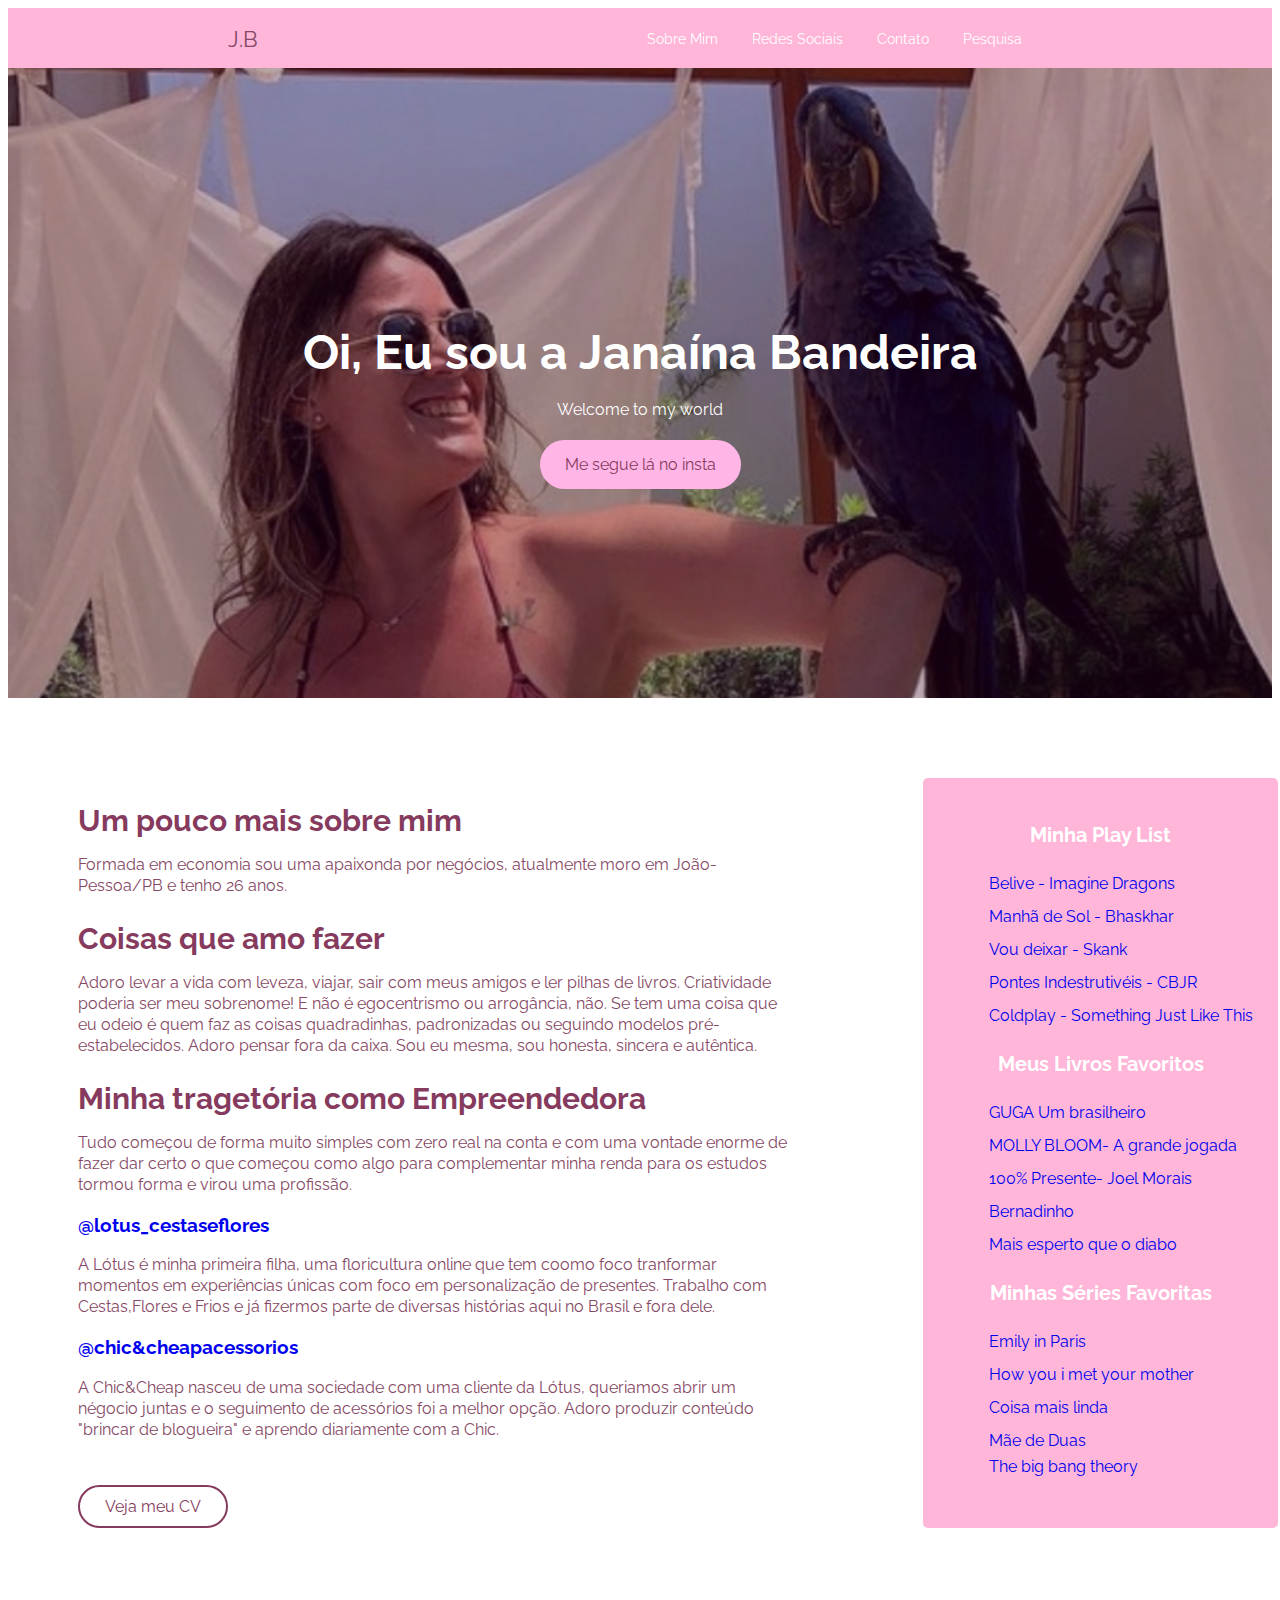
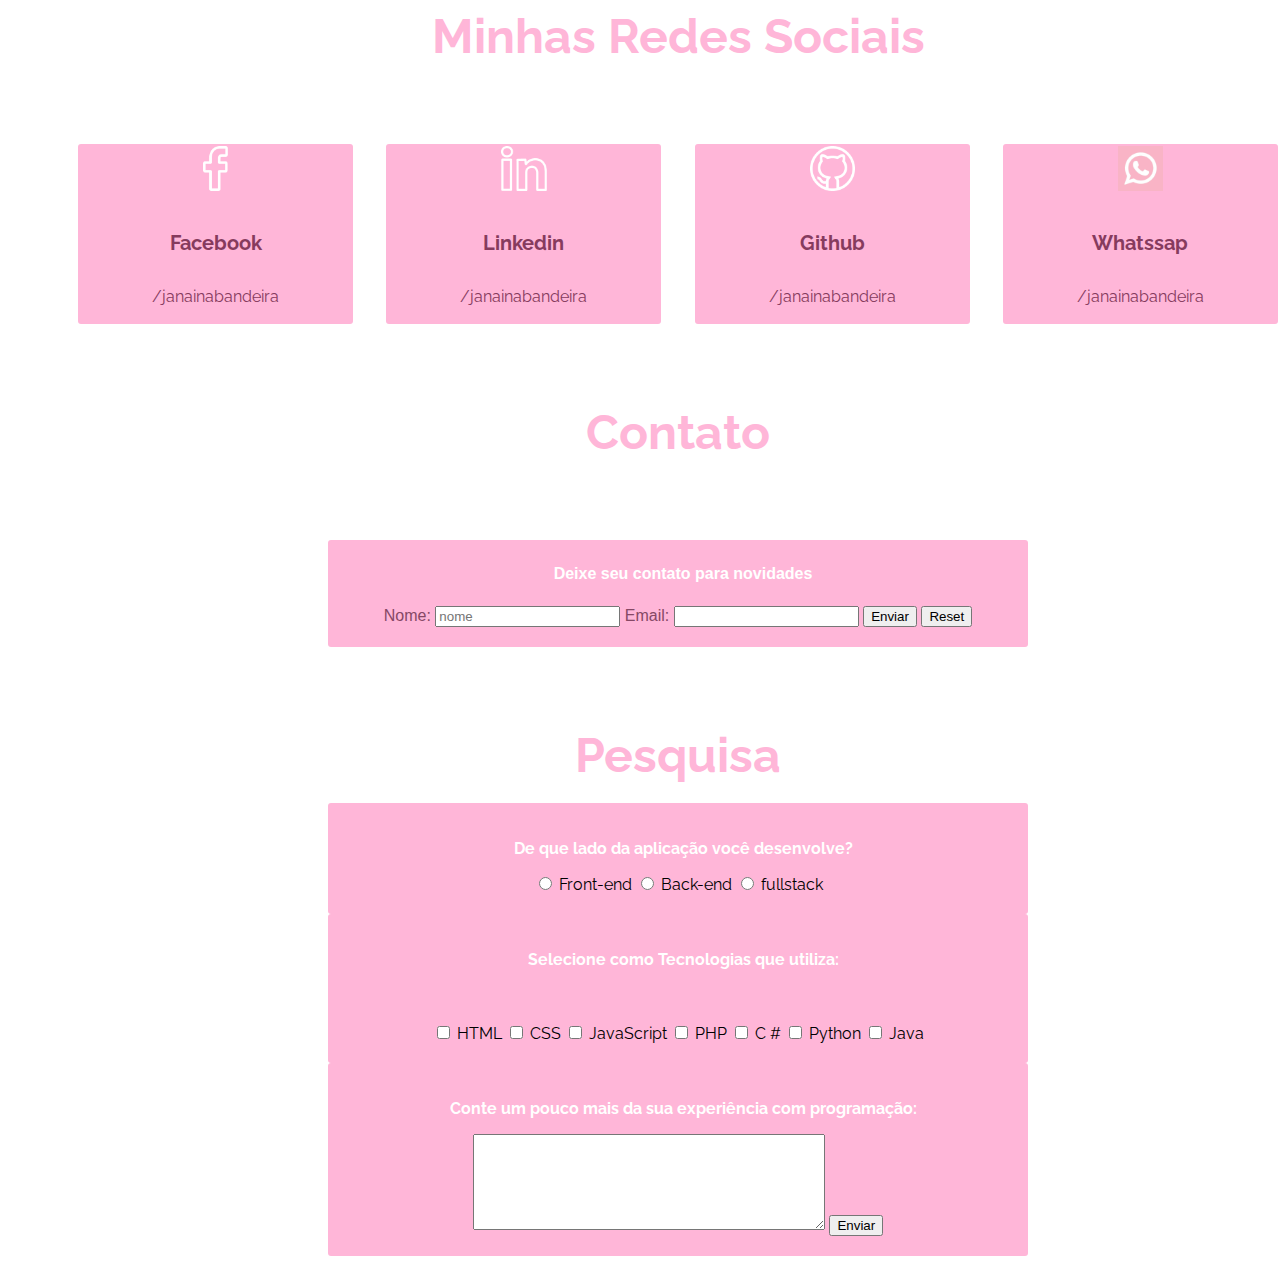
<file: alunas/Janaína/index.html>
<!DOCTYPE html>
<html>
    
<head>
    <meta charset="UTF-8">       
    <title>Janaína Bandeira </title>

    <link href="https://fonts.googleapis.com/css2?family=Raleway:wght@100;300;500;600&display=swap" rel="stylesheet">
    <link href="css/style.css" rel="stylesheet">
</head>
<body>
 
    <header>
        <div class="center">
           <div class="logo">
              <h2>J.B</h2>
           </div>
           <div class="menu">
              <a href="#">
                  Sobre Mim
              </a>
              <a href="#">
                  Redes Sociais 
              </a>
              <a href="#">
                  Contato
              </a>
              <a href="#">
                Pesquisa
            </a>
           </div>        
        </div>
     </header>
    
    <div class="banner">
        <div class="banner-title">     
            <h1 class="titulo">Oi, Eu sou a Janaína Bandeira</h1>
            <p class="subtitulo"> Welcome to my world </p>
            <a class="botao" target="blank"  href="https://www.instagram.com/janainabc_/">Me segue lá no insta </a>
        </div>
    </div>
    <div class="container">
        <section class="sobre">
            
            <div class="box-sobre">
        	    <div class="box-sobre-desc">
                    <div class="titulo-sobre">
                        <h2 class="tt"> Um pouco mais sobre mim</h2>
                    <p>
                        Formada em economia sou uma apaixonda por negócios, atualmente moro em João-Pessoa/PB e tenho 26 anos.
                    </p>
                        <h2 class="tt"> Coisas que amo fazer</h2> 
                    <p>
                        Adoro levar a vida com leveza, viajar, sair com meus amigos e ler pilhas de livros. Criatividade poderia ser meu sobrenome! E não é egocentrismo ou arrogância, não. Se tem uma coisa que eu odeio é quem faz as coisas quadradinhas, padronizadas ou seguindo modelos pré-estabelecidos. Adoro pensar fora da caixa. Sou eu mesma, sou honesta, sincera e autêntica.
                    </p>
                        <h2 class="tt"> Minha tragetória como Empreendedora </h2> 
                    <p>
                        Tudo começou de forma muito simples com zero real na conta e com uma vontade enorme de fazer dar certo o que começou como algo para complementar minha renda para os estudos tormou forma e virou uma profissão.
                    </p>
                        <h3> <a href= "https://www.instagram.com/lotus_cestaseflores/"target="_blank">@lotus_cestaseflores</a> </h3>
                        
                    <p>
                        A Lótus é minha primeira filha, uma floricultura online que tem coomo foco tranformar momentos em experiências únicas com foco em personalização de presentes. Trabalho com Cestas,Flores e Frios e já fizermos parte de diversas histórias aqui no Brasil e fora dele. 
                    </p>

                        <h3> <a href= "https://www.instagram.com/chicecheapacessorios/"target="_blank">@chic&cheapacessorios</a> </h3>
                    <p>
                        A Chic&Cheap nasceu de uma sociedade com uma cliente da Lótus, queriamos abrir um négocio juntas e o seguimento de acessórios foi a melhor opção. Adoro produzir conteúdo "brincar de blogueira" e aprendo diariamente com a Chic.
                    </p>

                    </div>

                    <a class="botao-sobre" href="https://drive.google.com/file/d/1E4WUEFyj1LdIj3uDpfeSKjO0fxlf_V7F/view?usp=sharing" target="_blank">Veja meu CV</a>
        	    </div>

                <div class="sobre-habilidades">
                    <h3 class="tt">Minha Play List </h3>
                    <ul class="lista">
                        <li>
                        <a href= "https://www.youtube.com/watch?v=7wtfhZwyrcc"target="_blank">Belive - Imagine Dragons</a>
                        </li>
                        <li>
                        <a href= "https://www.youtube.com/watch?v=Nl-miBptX_Q"target="_blank">Manhã de Sol - Bhaskhar</a>
                        </li>
                        <li>
                        <a href= "https://www.youtube.com/results?search_query=vou+deixar+skank+letra"target="_blank">Vou deixar - Skank</a>
                         </li>
                        <li>
                        <a href= "https://www.youtube.com/results?search_query=pontes+indestrutiveis"target="_blank">Pontes Indestrutivéis  - CBJR </a>
                        </li>
                        <li>
                        <a href= "https://www.youtube.com/watch?v=2LBBaD1aQuw&list=RDMM&index=7"target="_blank">Coldplay - Something Just Like This </a>
                        </li>
                    </ul>

                    <h3 class="tt">Meus Livros Favoritos</h3>
                    <ul class="lista">
                        <li>
                        <a href= "https://lelivros.love/book/baixar-livro-guga-um-brasileiro-gustavo-kuerten-em-epub-mobi-e-pdf/"target="_blank">GUGA Um brasilheiro</a>
                        </li>
                        <li>
                        <a href= "https://lelivros.love/book/baixar-livro-a-grande-jogada-molly-bloom-em-epub-mobi-e-pdf-ou-ler-online/"target="_blank">MOLLY BLOOM- A grande jogada</a>
                        </li>
                        <li>
                        <a href= "https://www.amazon.com.br/Esteja-viva-permane%C3%A7a-100-Presente-ebook/dp/B07WW2FG4L"target="_blank">100% Presente- Joel Morais </a>
                         </li>
                        <li>
                        <a href= "https://www.amazon.com.br/Transformando-suor-em-ouro-Bernardinho/dp/8575422421/ref=sr_1_1?adgrpid=79431147017&dchild=1&gclid=CjwKCAjwxuuCBhATEiwAIIIz0RibHspgmVMBVT3rQCJP9Q7wiE1zih4ociYpjpJ0gUVNulQoj2bcoBoCmMEQAvD_BwE&hvadid=425954306397&hvdev=c&hvlocphy=1001622&hvnetw=g&hvqmt=e&hvrand=7019704188258807886&hvtargid=kwd-414723945255&hydadcr=5627_11235151&keywords=bernardinho+livro&qid=1616606423&sr=8-1"target="_blank">Bernadinho  </a>
                        </li>
                        <li>
                        <a href= "https://www.amazon.com.br/Mais-esperto-que-Diabo-liberdade/dp/8568014933/ref=pd_lpo_14_t_0/132-6436066-4871822?_encoding=UTF8&pd_rd_i=8568014933&pd_rd_r=d5506de0-3cd4-4d84-8791-4458d441dc48&pd_rd_w=hpMsb&pd_rd_wg=nKUuQ&pf_rd_p=db376f82-c0ea-4aab-a0d6-5e957a2950ee&pf_rd_r=7FEQ6RQW63VRCESXFZCV&psc=1&refRID=7FEQ6RQW63VRCESXFZCV"target="_blank">Mais esperto que o diabo </a>
                        </li>
                    </ul>

                    <h3 class="tt">Minhas Séries Favoritas </h3>
                    <ul class="lista">
                        <li>
                        <a href= "https://pt.wikipedia.org/wiki/Emily_in_Paris"target="_blank">Emily in Paris</a>
                        </li>
                        <li>
                        <a href= "https://pt.wikipedia.org/wiki/How_I_Met_Your_Mother"target="_blank">How you i met your mother  </a>
                         </li>
                        <li>
                        <a href= "https://pt.wikipedia.org/wiki/Coisa_Mais_Linda"target="_blank">Coisa mais linda</a>
                        </li>
                        <li>
                        <a href= "https://www.netflix.com/br/title/81002483"target="_blank">Mãe de Duas </a>
                        </li>
                        <a href= "https://globoplay.globo.com/assine/tbbt/?dclid=&gclid=CjwKCAjwxuuCBhATEiwAIIIz0aS2oAF_MCaZxpBBvlSuNVbMql4GGn1rXQqVJtaPMIsx5UOfOn48BhoCOX8QAvD_BwE"target="_blank">The big bang theory </a>
                        </li>
                    </ul>
                 
            </div>
        </section>

    <div>
        <section class="titulo-redes">
            <h1> Minhas Redes Sociais</h1>

        </section>
    </div>
        
    
        
        <section class="redes">
        
            <a class="redes-links" target="blank"  href="https://www.facebook.com/janabandeira/">
                <img  class="redes-links__img" src="./img/facebook.png" alt="ícone do Facebook" />
                <p class="redes-links__titulo">Facebook</p>
                <p class="redes-links__subtitulo">/janainabandeira</p>
            </a>    

            <a class="redes-links" target="blank"  href="https://www.linkedin.com/notifications/">
                <img class="redes-links__img" src="./img/in.png" alt="ícone do Facebook" />
                <p class="redes-links__titulo">Linkedin</p>
                <p class="redes-links__subtitulo">/janainabandeira</p>
            </a>  
            <a class="redes-links" target="blank"  href="https://github.com/jana199428">
                <img class="redes-links__img" src="./img/github.png" alt="ícone do Facebook" />
                <p class="redes-links__titulo">Github</p>
                <p class="redes-links__subtitulo">/janainabandeira</p>
            </a>  
            <a class="redes-links" target="blank"  href="https://www.whatsapp.com/catalog/558388841860/?app_absent=0/">
                <img class="redes-links__img" src="./img/insta.jpg" alt="ícone do Whatssap" />
                <p class="redes-links__titulo">Whatssap </p>
                <p class="redes-links__subtitulo">/janainabandeira</p>
            </a>  
        </section>


        <div>
            <section class="titulo-redes">
                <h1> Contato</h1>
    
            </section>
        </div>

        <section>
            <form action="">

                <div class="formtitulo">
                <p> <strong>Deixe seu contato para novidades </strong> </p>
                <br>
    
                <label>Nome:</label>
                <input type="text" nome="nome" id="inputNome" placeholder="nome" required/>
                       
                <label>Email:</label>
                <input type="email" nome="email" id="inputemail"/>
                <button type="submit">Enviar</button>
                <button type="reset">Reset</button>

                </div>
                   

                
                <div>
                    <section class="titulo-redes">
                        <h1> Pesquisa</h1>
                    </section>
                </div>
            
                <div class="campo">
                        <p><strong>De que lado da aplicação você desenvolve? </strong></p>
                        <input type="radio" nome="devweb" volume="frontend">  Front-end </label>
                        <label>
                        <input type="radio" nome="devweb" volume="backend"> Back-end </label>
                        <label> <input type="radio" nome="devweb" volume="fullstack"> fullstack </label>
                </div>        
                       
                
                <div class="campo">
                        <p><strong > Selecione como Tecnologias que utiliza: </strong > </p><br > <br >
                        <input  type = "checkbox" id = " tecnologia1 " name = " tecnologia1 " value = " HTML " >
                        <label  for = "tecnologia1" > HTML </label >
                        <input  type =  "checkbox" id = " tecnologia2 " name = " tecnologia2 " value = " CSS " >
                        <label  for = "tecnologia2" > CSS </label >
                        <input  type = "checkbox" id = " tecnologia3 " name = " tecnologia3 " value = " JavaScript " >
                        <label  for = "tecnologia3" > JavaScript </label >
                        <input  type = "checkbox" id = " tecnologia4 " name = " tecnologia4 " value = " PHP " >
                        <label  for = "tecnologia4" > PHP </label >
                        <input  type = "checkbox" id = " tecnologia5 " name = " tecnologia5 " value = " C # " >
                        <label  for = "tecnologia5" > C # </label >
                        <input  type = "checkbox" id = " tecnologia6 " name = " tecnologia6 " value = " Python " >
                        <label  for = "tecnologia6" > Python </label >
                        <input  type = "checkbox" id = " tecnologia7 " name = " tecnologia7 " value = " Java " >
                        <label  for = "tecnologia7" > Java </label >
                </div>

                <div class="campo">
                <p><strong > Conte um pouco mais da sua experiência com programação: </strong > </p>
                <textarea  rows = " 6 " style = "width: 26em" id = "experiencia" name = "experiencia" > </textarea >
                <button type="submit">Enviar</button>
                </div >
                 

                   
            </form>
        </section>
    
  
</body>
</file>
<file: alunas/Janaína/css/style.css>
<style type="text/css">
    *{
    box-sizing: border-box;
    margin: 0;
    padding: 0;
    font-family: 'Poppins',sans-serif;

}

body {
    font-family: 'Raleway', sans-serif;
    font-size: 16px;
}

a {
    text-decoration: none;
    text-align: center;
}

h1 {
    font-size: 48px;
    margin-bottom: 20px;
}

h2 {
    margin-bottom: 16px;
    font-size: 18px;
}

section {
    margin: 80px 0 0;
}



.container {
    max-width:1200px;
    margin: 0 auto;
    margin-right: -210px;
    margin-left: 70px;
    
    

}

.banner {
    background: url(../img/jana.jpg);
    background-size: cover;
    height: 70vh;
    display: flex;
    justify-content: center;
    align-items: center;
    color: white;
    text-align: center;
    position: relative;
}

.banner:before {
    content: '';
    position: absolute;
    top: 0;
    left: 0;
    width: 100%;
    height: 100%;
    background-color: rgba(0,0,0,0.25);
}

.banner-title {
    position: relative;
    z-index: 1;
}

.banner .subtitulo {
    margin-bottom: 36px;
}

.banner .botao {
    background-color: rgb(255, 182, 231);
    color: rgb(134 59 94);
    padding: 15px 25px;
    border-radius: 30px;
    cursor: pointer;
}

.sobre .titulo-sobre {
    margin-bottom: 20px; 
    
}

.sobre .titulo-sobre .tt {
   font-size: 30px;
   color: #863b5e;
}

.sobre .box-sobre {
    display: flex;
    justify-content: space-between;
}

.sobre .box-sobre-desc {
    width: 60%;
}

.sobre .box-sobre-desc p {
    line-height: 21px;
    color: #864865;
}

.sobre .box-sobre-desc .botao-sobre {
    display: inline-flex;
    background-color: white;
    border: 2px solid #863b5e;
    color:#863b5e;
    padding: 10px 25px;
    border-radius: 30px;
    margin-top: 25px;
    font-weight: 400;
    transition: .2s ease-in-out;
}

.sobre .box-sobre-desc .botao-sobre:hover {
    background-color: rgb(255, 182, 231);
    color: #863b5e;
}

.sobre .sobre-habilidades {
    width: 300px;
    color: rgb(143, 143, 143);
    padding: 25px 25px;
    border-radius: 5px;
    position:relative;
    background-color:#ffb6d8;
    float: right;
    width: auto;

    

}

.sobre .sobre-habilidades:before {
    content: '';
    position: absolute;
    top: 10px;
    left: 10px;
    width: 278px;
    height: 280px; 
    margin-bottom: 16px;
}

.sobre .sobre-habilidades .tt {
    font-size: 20px;
    color: white;
    text-align: center;
}

.sobre .sobre-habilidades .lista {
    list-style: none;
    margin-left: 1px;
    position: relative;
}

.sobre .sobre-habilidades .lista li:before {
    content: 
    position: relative;
    left: -10px;
}

.sobre .sobre-habilidades .lista li {
    padding: 7px 0;
    color: #863b5e;
}
.redes {
    display: flex;
    justify-content: space-between;
    margin-bottom: 80px;  
}

.redes-links {
    color: #863b5e;
    display: flex;
    justify-content: center;
    align-items: center;
    flex-direction: column;
    background-color: #ffb6d8;
    width: 275px;
    height: 180px;
    border-radius: 3px;
}

.redes-links__img {
    margin-bottom: 10px;
    height: 45px;
    margin-bottom: 20px;
}

.redes-links__titulo {
    font-size: 20px;
    margin-bottom: 16px;
    font-weight: bold;
}

.titulo-redes h1 {
    color: #ffb6d8;
    text-align: center;
}

.center {
    background-color: #ffb6d8;
    display:flex;
    align-items: center;
    justify-content: space-around;
    max-width: 1300px;
    margin: 0 auto;
    padding: 0 2%;

}


.logo h2 {
    color: #864865;
    font-weight: normal;
    font-size: 22px ;
}

.menu a {
    color: white;
    justify-content:space-between;
    align-items: center;
    font-size: 14px;
    text-decoration: none;
    margin-right: 30px;

   
}

.menu a:hover{
    color: #863b5e;
}


.formtitulo{
 font-family: sans-serif;
 margin-left: 250px;
 margin-right: 250px;
 background-color:#ffb6d8;
 border-radius: 3px;
 color:#864865;
 text-align: center;
 padding: 20px;
}
 


.formtitulo p{
    color:white;
    padding-left: 10px;
    margin: 5px;
    text-align: center;
}

.campo {
  background-color: #ffb6d8;
  border-radius: 3px;
  text-align: center;
  padding: 20px;
  margin-left: 250px;
  margin-right: 250px;
}

.campo p{
    color:white;
    padding-left: 10px;
    text-align: center;
}

@media screen and (max-widht: 768px){
    .menu{width: 100%;}
    
}

</style>
</file>
